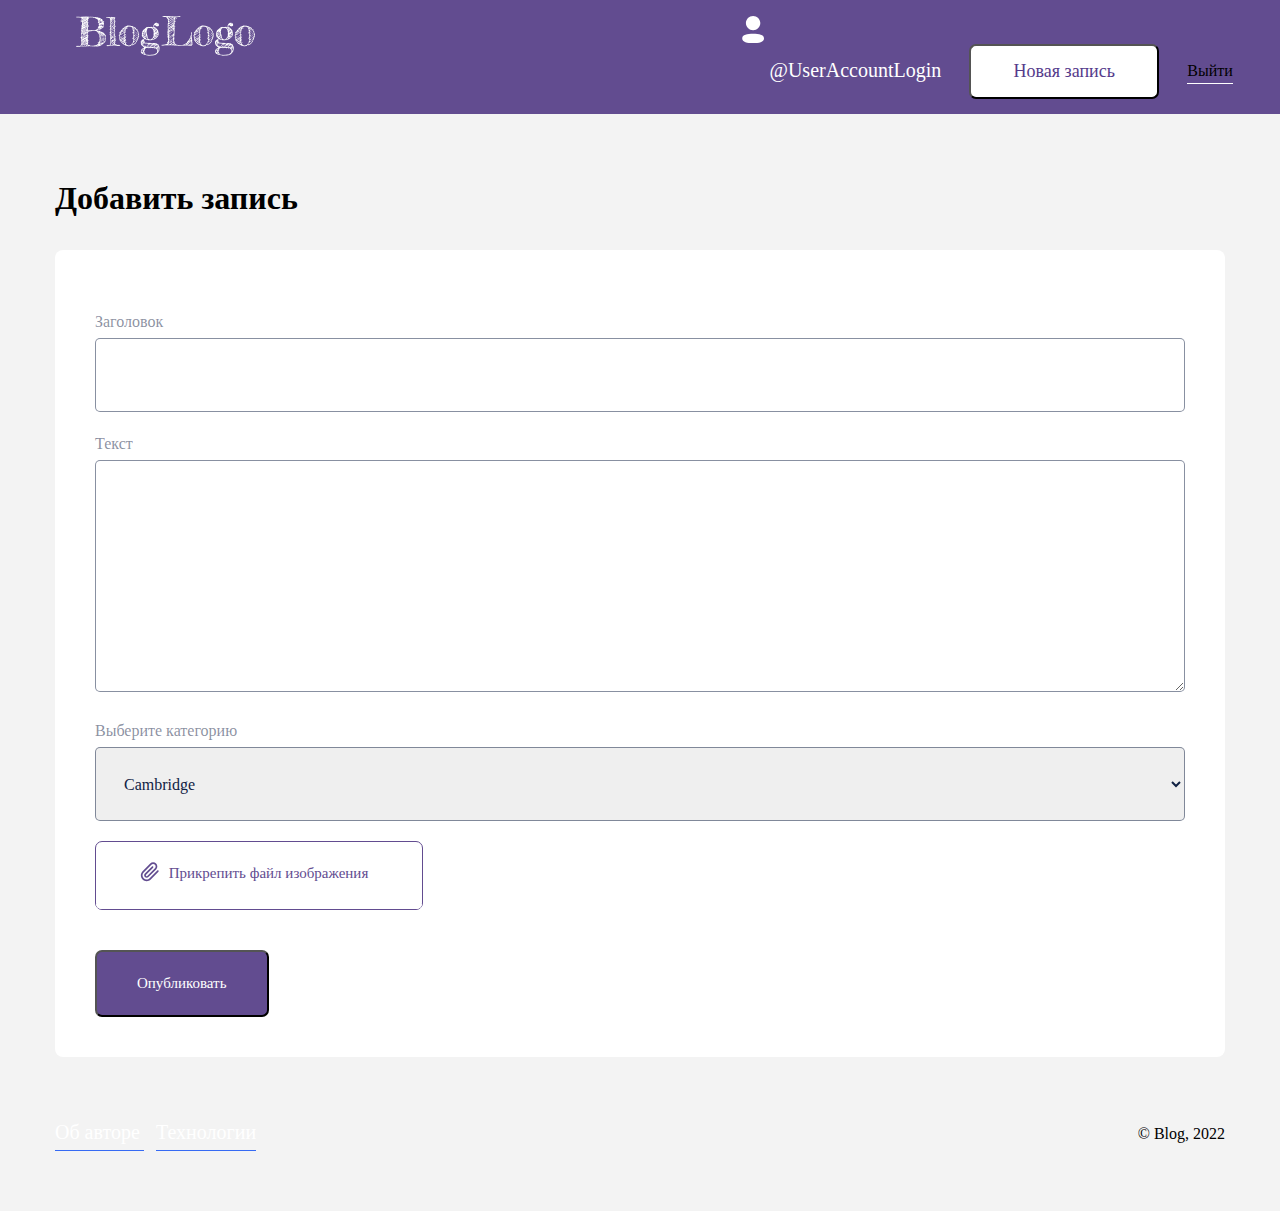
<file: 4,5,6,7,8,9/html/post_add.html>
<!DOCTYPE html>
<html lang="ru">

<head>
    <meta charset="UTF-8">
    <meta http-equiv="X-UA-Compatible" content="IE=edge">
    <meta name="viewport" content="width=device-width, initial-scale=1.0">

    <link rel="stylesheet" href="../css/reset.css">
    <link rel="stylesheet" href="../css/style.css">

    <link rel="stylesheet" href="../css/blocks/header.css">
    <link rel="stylesheet" href="../css/blocks/footer.css">
    <link rel="stylesheet" href="../css/blocks/form.css">

    <link rel="stylesheet" href="../css/styleForMobile.css">

    <title>Добавить запись</title>
</head>

<body>

<header>
    <div class="container">
        <div class="header_content">
            <div class="logo">
                <img src="../img/BlogLogo.png" alt="logo">
            </div>

            <div class="menu-btn">
                <span></span>
                <span></span>
                <span></span>
            </div>

            <nav class="nav">
                <div class="profile_image">
                    <img src="../img/Profile.svg" alt="photo">
                </div>

                <div class="profile_links">

                    <a id="open_modal_enter" class="profile_link" href="#">@UserAccountLogin</a>
                    <button id="btn_new_item"
                            class="profile_links_btn white_btn">Новая запись
                    </button>
                    <a class="border_primary">Выйти</a>

                </div>
            </nav>
        </div>
    </div>
</header>

<div class="add_post mt_60">
    <div class="container">
        <h1>Добавить запись</h1>

        <form id="form" class="form mt40" action="../html/post_add.html"
              method="post"
              enctype="multipart/form-data">
            <div class="form_content">
                <div class="add_post_items">
                    <div class="add_post_item mt20">
                        <label class="form_label"
                               for="entry_title">Заголовок </label>
                        <input
                                id="entry_title" class="form_input" type="text"
                                name="user_entry" maxlength='255'>

                    </div>

                    <div class="add_post_item mt20">
                        <label class="form_label"
                               for="add_post_text">Текст</label>
                        <textarea id="add_post_text"
                                  class="form_input form_item_height"
                                  type="text"
                                  name="user_text"></textarea>
                    </div>

                    <div class="add_post_item mt20">
                        <label class="form_label" for="add_post_categories">Выберите
                            категорию</label>
                        <select id="add_post_categories" class="form_input">
                            <option value="Boston">Boston</option>
                            <option selected value="Cambridge">Cambridge
                            </option>
                            <option value="Git">Git</option>
                        </select>
                    </div>

                    <div class="add_post_item mt20 d-flex-left">

                        <div>
                            <!-- input for file -->
                            <input id="add_post_img"
                                   name="user_add_img"
                                   class="form_input form_input_file hide"
                                   type="file"
                                   accept="image/png, image/gif, image/jpeg">

                            <label id="label_add_post_img"
                                   class="form_label form_label-add-img"
                                   for="add_post_img">

                                <div class="d-flex-left">
                                    <p class="form_label-icon-wrapper">

                                        <svg width="19" height="20"
                                             viewBox="0 0 19 20" fill="none"
                                             xmlns="http://www.w3.org/2000/svg">
                                            <path id="svgInternalID"
                                                  fill-rule="evenodd"
                                                  clip-rule="evenodd"
                                                  d="M13.1502 1.98979C12.4867 1.98979 11.8504 2.25337 11.3812 2.72256L3.72283 10.3809C2.94091 11.1628 2.50163 12.2233 2.50163 13.3291C2.50163 14.4349 2.94091 15.4955 3.72283 16.2774C4.50475 17.0593 5.56527 17.4986 6.67107 17.4986C7.77688 17.4986 8.8374 17.0593 9.61932 16.2774L17.2777 8.61905C17.6031 8.29361 18.1307 8.29361 18.4562 8.61905C18.7816 8.94449 18.7816 9.47213 18.4562 9.79756L10.7978 17.4559C9.70335 18.5504 8.21891 19.1653 6.67107 19.1653C5.12324 19.1653 3.6388 18.5504 2.54432 17.4559C1.44984 16.3614 0.834961 14.877 0.834961 13.3291C0.834961 11.7813 1.44984 10.2969 2.54432 9.20238L10.2027 1.54405C10.9844 0.762302 12.0447 0.32312 13.1502 0.32312C14.2558 0.32312 15.3161 0.762302 16.0978 1.54405C16.8796 2.3258 17.3188 3.38608 17.3188 4.49164C17.3188 5.5972 16.8796 6.65748 16.0978 7.43923L8.43116 15.0976C7.96215 15.5666 7.32603 15.8301 6.66274 15.8301C5.99945 15.8301 5.36333 15.5666 4.89432 15.0976C4.4253 14.6285 4.16181 13.9924 4.16181 13.3291C4.16181 12.6659 4.4253 12.0297 4.89432 11.5607L11.9697 4.4937C12.2953 4.16846 12.8229 4.16877 13.1482 4.4944C13.4734 4.82003 13.4731 5.34766 13.1475 5.67291L6.07283 12.7392C5.91659 12.8956 5.82848 13.108 5.82848 13.3291C5.82848 13.5504 5.91638 13.7626 6.07283 13.9191C6.22929 14.0755 6.44148 14.1634 6.66274 14.1634C6.884 14.1634 7.0962 14.0755 7.25265 13.9191L14.9193 6.26072C15.3883 5.79156 15.6521 5.15502 15.6521 4.49164C15.6521 3.82811 15.3885 3.19175 14.9193 2.72256C14.4501 2.25337 13.8138 1.98979 13.1502 1.98979Z"
                                                  fill="#624C90"/>
                                        </svg>
                                    </p>
                                    <p class="form_label-button-text ml10">
                                        Прикрепить файл изображения

                                    <p id="file_size" class="ml10"></p>
                                </div>

                                <progress id="progressBar" value="0"
                                          max="100"></progress>
                            </label>
                        </div>

                        <div>
                            <img id="img_add_file" class="hide"
                                 alt="Ваше изображение">
                        </div>

                    </div>

                    <div class="form_footer">
                        <button id="btn_add_post"
                                class="form_button button_primary"
                                type="submit">Опубликовать
                        </button>
                    </div>
                </div>
            </div>
        </form>
    </div>
</div>

<footer>
    <div class="container">
        <div class="footer_content">
            <div class="footer_nav">
                <a href="https://github.com/Dice431/Laboratory"
                   class="profile_link link_primary width">Об
                    авторе</a>
                <a href="#" class="profile_link link_primary">Технологии</a>
            </div>

            <p class="blog_year">© Blog, 2022</p>
        </div>
    </div>
</footer>

<!--Scripts-->
<script src="../js/modules/Forms/formPostAdd.js"></script>
</body>
</html>
</file>
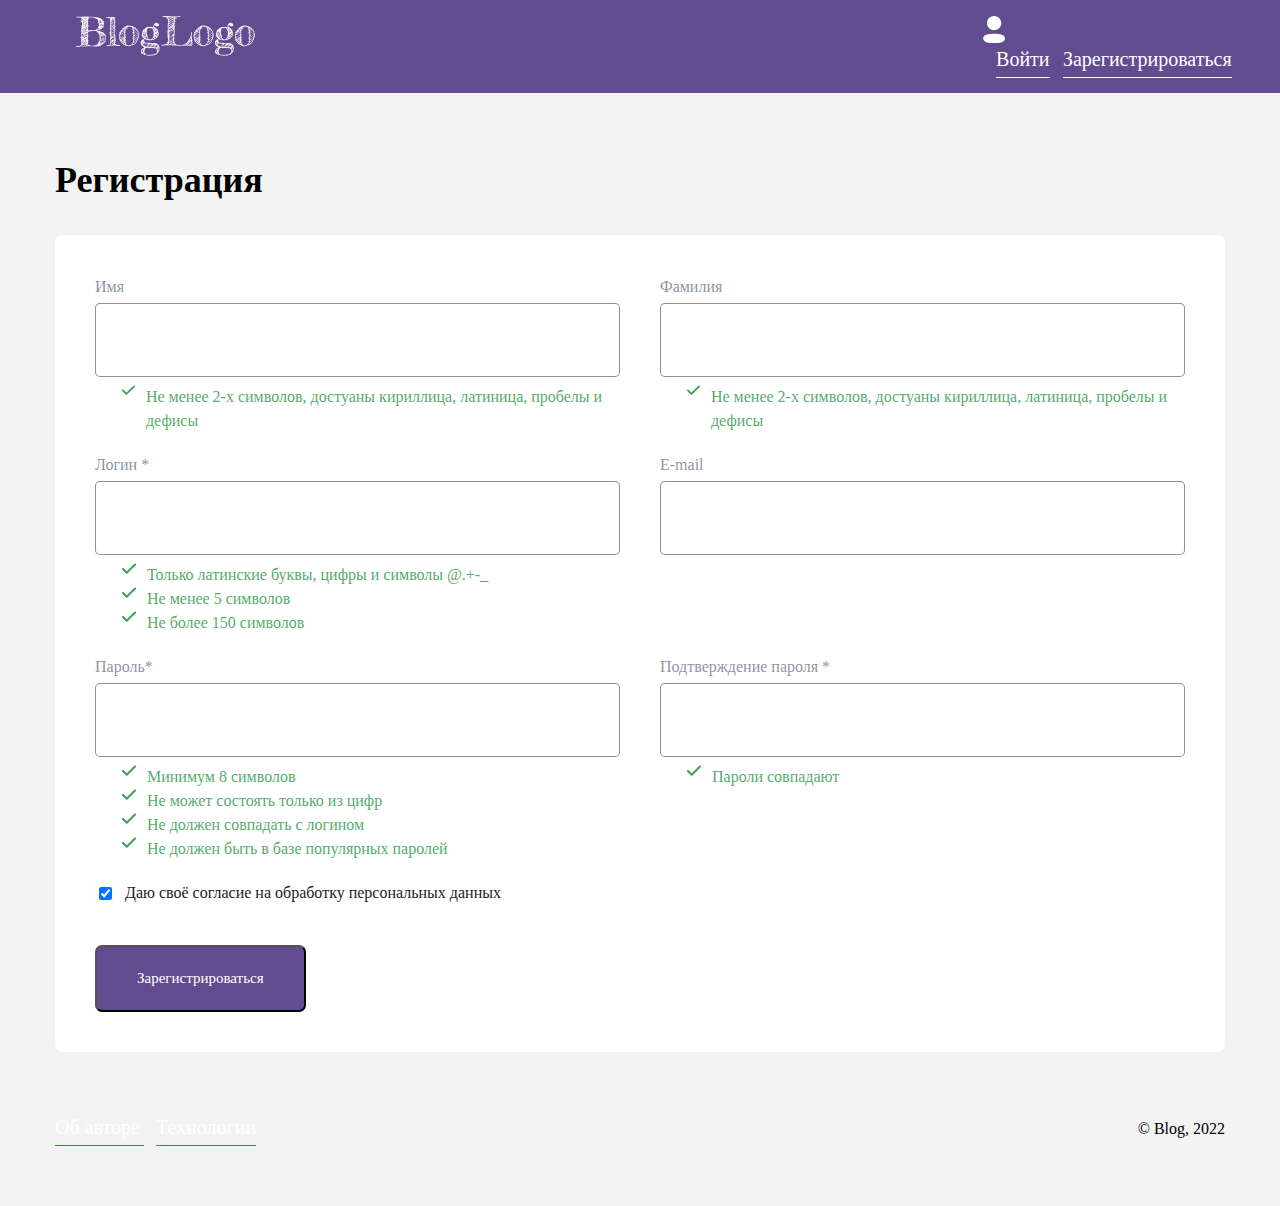
<file: 4,5,6,7,8,9/html/sign_up.html>
<!DOCTYPE html>
<html lang="ru">

<head>
    <meta charset="UTF-8">
    <meta http-equiv="X-UA-Compatible" content="IE=edge">
    <meta name="viewport" content="width=device-width, initial-scale=1.0">

    <link rel="stylesheet" href="../css/reset.css">
    <link rel="stylesheet" href="../css/style.css">

    <link rel="stylesheet" href="../css/blocks/header.css">
    <link rel="stylesheet" href="../css/blocks/footer.css">
    <link rel="stylesheet" href="../css/blocks/form.css">
    <link rel="stylesheet" href="../css/blocks/modal.css">

    <link rel="stylesheet" href="../css/styleForMobile.css">

    <title>Регистрация</title>
</head>

<body>

<header>
    <div class="container">
        <div class="header_content">
            <div class="logo">
                <img src="../img/BlogLogo.png" alt="logo">
            </div>

            <div class="menu-btn">
                <span></span>
                <span></span>
                <span></span>
            </div>

            <nav class="nav">
                <div class="profile_image">
                    <img src="../img/Profile.svg" alt="photo">
                </div>

                <div class="profile_links">
                    <a id="open_modal" class="profile_link border_primary" href="#">Войти</a>
                    <a class="profile_link border_primary"
                       href="#">Зарегистрироваться</a>
                </div>
            </nav>
        </div>
    </div>
</header>


<div class="registration mt_60">
    <div class="container">
        <h1 class="registration_title">Регистрация</h1>

        <!--todo::add action-->
        <form class="form mt40 form_registration" action=""
              method="post">
            <div class="form_content">
                <div class="form_items">
                    <div class="form_item">
                        <label class="form_label" for="input_name">Имя</label>
                        <input id="input_name"
                               class="form_input item_registration" type="text"
                               name="user_name">

                        <div class="items_footer">
                            <div class="item_footer"
                                 data-type="name_with_symbol">
                                <div>
                                    <img class="img_on" src="../img/svg_ok.svg"
                                         alt="Всё чики-чики">
                                    <img class="img_off hide"
                                         src="../img/svg_NoOk.svg"
                                         alt="Всё чики-чики">
                                </div>

                                <p class="item_footer_text">Не менее 2-х
                                    символов, достуаны кириллица, латиница,
                                    пробелы и дефисы</p>
                            </div>
                        </div>
                    </div>

                    <div class="form_item left_item">
                        <label class="form_label"
                               for="input_last_name">Фамилия</label>
                        <input id="input_last_name"
                               class="form_input item_registration" type="text"
                               name="user_last_name">

                        <div class="items_footer">
                            <div class="item_footer"
                                 data-type="fam_with_symbol">
                                <div>
                                    <img class="img_on" src="../img/svg_ok.svg"
                                         alt="Всё чики-чики">
                                    <img class="img_off hide"
                                         src="../img/svg_NoOk.svg"
                                         alt="Всё чики-чики">
                                </div>

                                <p class="item_footer_text">Не менее 2-х
                                    символов, достуаны кириллица, латиница,
                                    пробелы и дефисы</p>
                            </div>
                        </div>
                    </div>

                    <div class="form_item">
                        <label class="form_label" for="login_registration">Логин
                            *</label>
                        <input id="login_registration"
                               class="form_input item_registration" type="text"
                               name="user_login" maxlength="150" required>

                        <div class="items_footer">
                            <div class="item_footer"
                                 data-type="login_with_symbol">
                                <div>
                                    <img class="img_on" src="../img/svg_ok.svg"
                                         alt="Всё чики-чики">
                                    <img class="img_off hide"
                                         src="../img/svg_NoOk.svg"
                                         alt="Всё чики-чики">
                                </div>

                                <p class="item_footer_text">Только латинские буквы, цифры
                                    и символы @.+-_</p>
                            </div>

                            <div class="item_footer"
                                 data-type="login_min_lenght">
                                <div>
                                    <img class="img_on" src="../img/svg_ok.svg"
                                         alt="Всё чики-чики">
                                    <img class="img_off hide"
                                         src="../img/svg_NoOk.svg"
                                         alt="Всё чики-чики">
                                </div>

                                <p class="item_footer_text">Не менее 5
                                    символов</p>
                            </div>

                            <div class="item_footer">
                                <div>
                                    <img class="img_on" src="../img/svg_ok.svg"
                                         alt="Всё чики-чики">
                                    <img class="img_off hide"
                                         src="../img/svg_NoOk.svg"
                                         alt="Всё чики-чики">
                                </div>

                                <p class="item_footer_text">Не более 150
                                    символов</p>
                            </div>
                        </div>
                    </div>

                    <div class="form_item">
                        <label class="form_label" for="email">E-mail</label>
                        <input id="email" class="form_input item_registration"
                               type="email" name="user_email" required>
                    </div>

                    <div class="form_item">
                        <label class="form_label" for="pass_registration">Пароль*</label>
                        <input id="pass_registration"
                               class="form_input item_registration"
                               type="password"
                               name="user_password_registration" required>

                        <div class="items_footer">
                            <div class="item_footer"
                                 data-type="pass_min_8_symbols">
                                <div>
                                    <img class="img_on" src="../img/svg_ok.svg"
                                         alt="Всё чики-чики">
                                    <img class="img_off hide"
                                         src="../img/svg_NoOk.svg"
                                         alt="Всё не чики-чики">
                                </div>

                                <p class="item_footer_text">Минимум 8
                                    символов</p>
                            </div>

                            <div class="item_footer"
                                 data-type="pass_equals_num">
                                <div>
                                    <img class="img_on" src="../img/svg_ok.svg"
                                         alt="Всё чики-чики">
                                    <img class="img_off hide"
                                         src="../img/svg_NoOk.svg"
                                         alt="Всё не чики-чики">
                                </div>

                                <p class="item_footer_text">Не может состоять
                                    только из цифр</p>
                            </div>

                            <div class="item_footer"
                                 data-type="pass_equals_with_login">
                                <div>
                                    <img id="img_ok_pass_equals" class="img_on"
                                         src="../img/svg_ok.svg"
                                         alt="Всё чики-чики">
                                    <img id="img_no_ok_pass_equals"
                                         class="img_off hide"
                                         src="../img/svg_NoOk.svg"
                                         alt="Всё не чики-чики">
                                </div>

                                <p id="text_pass_equals"
                                   class="item_footer_text">Не должен совпадать
                                    с логином</p>
                            </div>

                            <div class="item_footer"
                                 data-type="password_database">
                                <div>
                                    <img class="img_on" src="../img/svg_ok.svg"
                                         alt="Всё чики-чики">
                                    <img class="img_off hide"
                                         src="../img/svg_NoOk.svg"
                                         alt="Всё не чики-чики">
                                </div>

                                <p class="item_footer_text">Не должен быть в
                                    базе популярных паролей</p>
                            </div>
                        </div>
                    </div>

                    <div class="form_item">
                        <label class="form_label" for="pass_confirmation">Подтверждение
                            пароля *</label>
                        <input id="pass_confirmation"
                               class="form_input item_registration"
                               type="password"
                               name="user_pass_confirm" required>

                        <div class="items_footer">
                            <div class="item_footer"
                                 data-type="pass_equals_with_pass">
                                <div>
                                    <img class="img_on" src="../img/svg_ok.svg"
                                         alt="Всё чики-чики">
                                    <img class="img_off hide"
                                         src="../img/svg_NoOk.svg"
                                         alt="Всё чики-чики">
                                </div>

                                <p class="item_footer_text">Пароли совпадают</p>
                            </div>
                        </div>
                    </div>
                </div>

                <div class="form_content_footer">
                    <input id="consent_to_processing"
                           class="color_ckeckbox_violet" type="checkbox"
                           checked>
                    <label class="form_label black_color ml10"
                           for="consent_to_processing">Даю своё согласие
                        на обработку
                        персональных данных</label>
                </div>

                <div class="form_footer">
                    <button id="btn_registration" class="form_button button_primary"
                            type="submit">Зарегистрироваться
                    </button>
                </div>
            </div>
        </form>
    </div>
</div>


<div id="modal_enter" class="modal center">
    <div class="modal_content center">
        <div class="modal_top">
            <div>
                <h3 class="modal_title">Вход</h3>
            </div>

            <div>
                <img id="form_img_close" src="../img/svg_close.svg" alt="close">
            </div>
        </div>

        <form class="form" action="index.html" method="post">
            <div class="form_item">
                <label class="form_label" for="login">Логин</label>
                <input id="login" class="form_input" type="text"
                       name="user_name">
            </div>

            <div class="form_item mt20">
                <label class="form_label" for="password">Пароль</label>
                <input id="password" class="form_input" type="password"
                       name="user_password">
            </div>

            <div class="form_buttons mt20">
                <button id="btn_enter" class="form_button button_primary">Войти
                </button>
                <button id="forgot_pass" class="form_button">Забыли пароль?
                </button>
            </div>
        </form>
    </div>
</div>


<footer>
    <div class="container">
        <div class="footer_content">
            <div class="footer_nav">
                <a href="https://github.com/Dice431/Laboratory"
                   class="profile_link link_primary width">Об авторе</a>
                <a href="#" class="profile_link link_primary">Технологии</a>
            </div>

            <p class="blog_year">© Blog, 2022</p>
        </div>
    </div>
</footer>

<script type="module" src="../js/modules/Forms/formRegistration.js"></script>
</body>

</html>
</file>
<file: 4,5,6,7,8,9/css/style.css>
body {
    background-color: #F3F3F3;
}

input,
select {
    outline: none;
}

.container {
    width: 100%;
    max-width: 1200px;
    margin: 0 auto;
    padding: 0 15px;
}

.hide {
    display: none !important;
}

.show {
    display: block !important;
}

.hide_scroll {
    overflow: hidden;
}

.border_and_text_color_red {
    border: 1px solid #EE2222 !important;
    color: #EE2222 !important;
}

.d-flex-center {
    display: flex;
    justify-content: center;
    align-items: center;
}

.d-flex-left {
    display: flex;
    justify-content: left;
}

.black_color {
    color: #222 !important;
}

.button_primary {
    padding: 20px 40px;
    color: #fff;
    font-size: 15px;
    background: #624C90;
    border-radius: 7px;
}

.link_primary {
    color: #366AF3;
    border-bottom: 1px solid #366AF3;
}

.border_primary {
    border-bottom: 1px solid #fff;
}

.color_red {
    color: #EE2222 !important;
}

.color_border_red {
    border: solid #EE2222 1px !important;
}

.color_green {
    color: #005F17 !important;
}

.border_green {
    border: 1px solid #005F17 !important;
}


.white_btn {
    color: #553B8B !important;
    background-color: #fff !important;
    border-radius: 7px;
    padding: 12px 20px;
    margin: 0 28px;
    font-size: 18px;
}

button:disabled,
button[disabled] {
    background-color: #cccccc;
    color: #fff;
}

input[type=checkbox] {
    border: solid #EE2222 1px !important;
}

/* Margin */

.ml10 {
    margin-left: 10px;
}

.mt10 {
    margin-top: 10px;
}

.mt20 {
    margin-top: 20px;
}

.mt40 {
    margin-top: 40px;
}

.mt_60 {
    margin-top: 60px;
}
</file>
<file: 4,5,6,7,8,9/css/blocks/header.css>
header {
    background-color: #624C90;

    padding: 15px 60px 15px 60px;
}

.logo {
    z-index: 5;
}

.header_content {
    display: flex;
    justify-content: space-between;
}


.profile_links {
    display: flex;
    align-items: center;
}

.profile_image {
    display: flex;
    align-items: center;
}

.profile_image img {
    display: block;
}

.profile {
    display: flex;
    align-items: center;
}

.profile_link {
    margin-left: 6%;
    padding-bottom: 3px;
    font-size: 20px;
    color: #fff;
    text-decoration: none;
}

.profile_links_btn {
    width: 190px;
}

#btn_new_item {
    min-width: 190px;
}
</file>
<file: 4,5,6,7,8,9/css/blocks/footer.css>
footer {
    margin: 60px 0;
}

.footer_content {
    display: flex;
    justify-content: space-between;
    align-items: center;
}

.footer_nav {
    display: flex;
    align-items: center;
}

.width {
    margin-left: 0;
    width: 101px;
}
</file>
<file: 4,5,6,7,8,9/css/blocks/form.css>
.registration_title {
    font-weight: 777;
    font-size: 36px;
}

.form {
    margin-top: 28px;
}

#form_imgClose {
    cursor: pointer;
}

.form_item {
    display: flex;
    flex-direction: column;
    text-align: left;
}

.form_label {
    color: rgba(17, 34, 68, 0.5);
    font-weight: 500;
}

.form_input {
    padding: 24px 0px 24px 24px;
    margin-top: 4px;
    color: #112244;
    border: 1px solid rgba(17, 34, 68, 0.5);
    border-radius: 5px;
    width: 100%;
    height: 74px;
}

.input_error {
    border: 1px solid #EE222280;
}

.form_buttons {
    display: flex;
    align-items: center;
}

.form_button {
    display: inline-block;
}

#forgot_pass {
    color: #472A85;

    margin-left: 20px;
}


/* form registration */
.form_content {
    padding: 40px;

    background-color: #fff;
    border-radius: 8px;
}

.form_items {
    display: grid;
    grid-template-columns: repeat(2, 1fr);
    grid-column-gap: 40px;
    grid-row-gap: 20px;
}

.add_block {
    display: block;
}

.items_footer {
    margin-top: 8px;
    padding-left: 27px;
}

.item_footer {
    display: flex;
}

.item_footer_text {
    margin-left: 11px;

    font-weight: 500;
    color: rgba(60, 162, 85, 0.9);
}

.form_content_footer {
    margin-top: 20px;

    display: flex;
    align-items: center;

    text-align: left;
}

#consentToProcessing {
    margin-right: 8px;
}

.form_footer {
    margin-top: 40px;
}

.form_item_height {
    height: 232px;
}

.form_input_file {
    border: 1px solid #624C90;
}

#add_post_img {
    opacity: 0;
    visibility: hidden;
    position: absolute;
}

.form_label-add-img {
    position: relative;

    display: flex;
    justify-content: left;
    flex-direction: column;
    align-items: center;

    width: 328px;
    padding: 20px 0px;

    border: 1px solid #624C90;
    border-radius: 7px;

    text-align: center;

    cursor: pointer;
}

.form_label-add-img:hover {
    color: #3f296b;
    border: 1px solid #392464;
}

.input__file-icon-wrapper {
    height: 60px;
    width: 60px;
}

.form_label-button-text {
    font-size: 15px;
    height: 20px;

    color: #624C90;
}

#img_add_file {
    margin-left: 30px;
    border-radius: 7px;

    width: 90px;
    height: 70px;

    background-color: red;
}

#form_img_close {
    cursor: pointer;
}

#file_size {
    height: 20px;
}

#progressBar {
    position: absolute;
    bottom: 0;

    border: 0;
    width: 100%;
    height: 5px;
    border-radius: 0px 0px 30px 30px;
}

progress::-webkit-progress-bar {
    background-color: #fff;
    border: 0;
    border-radius: 0px 0px 30px 30px;
}

progress::-webkit-progress-value {
    background-color: #3CA255;
    border: 0;
    border-radius: 0px 0px 30px 30px;
}

progress::-moz-progress-bar {
    background-color: red;
    border: 0;
    border-radius: 0px 0px 30px 30px;
}
</file>
<file: 4,5,6,7,8,9/css/styleForMobile.css>
@media screen and (max-width: 1075px) {
    .main_items {
        grid-template-columns: 100%;
    }

    .main_item {
        margin: 0 auto;
    }
}

@media screen and (max-width: 670px) {
    header {
        padding: 15px 0;
    }

    .main_left {
        width: 100%;
    }

    .main_navigation {
        display: none;
    }

    .main {
        margin-left: 0;
    }

    #show_all_publication {
        color: #FFF !important;

        border-bottom: 1px solid #FFF;
    }

    .menu-btn {
        display: block;
    }

    .profile {
        display: none;
    }

    .headings_btn {
        color: #FFF;
        border: 0;
        border-bottom: 1px solid #FFF;
        background-color: rgba(0, 0, 0, 0);
        cursor: pointer;
    }

    .footer {
        margin: 20px 0;
    }

    .footer_content {
        flex-direction: column;
        text-align: center;
    }

    .blog_year {
        margin-top: 30px;
    }
}
</file>
<file: 4,5,6,7,8,9/css/blocks/modal.css>
.center {
    position: fixed;
    top: 50%;
    left: 50%;
    transform: translate(-50%, -50%);
    z-index: 30;
}

.modal {
    display: none;
    width: 100%;
    height: 100%;
    box-shadow: 0 3px 10px -.5px rgba(0, 0, 0, .2);
    text-align: center;
    padding: 30px;
    border-radius: 3px;
    background-color: rgba(98, 76, 144, 0.7);
    transition: 0.3s all;
}

.modal_content {
    background-color: #fff;
    box-shadow: 0px 8px 24px rgba(98, 76, 144, 0.5);
    border-radius: 8px;
    padding: 25px;
    width: 35%;
    height: auto;
}

.modal_top {
    display: flex;
    justify-content: space-between;
}

.modal_title {
    font-weight: 777;
    font-size: 24px;
    line-height: 24px;
}
</file>
